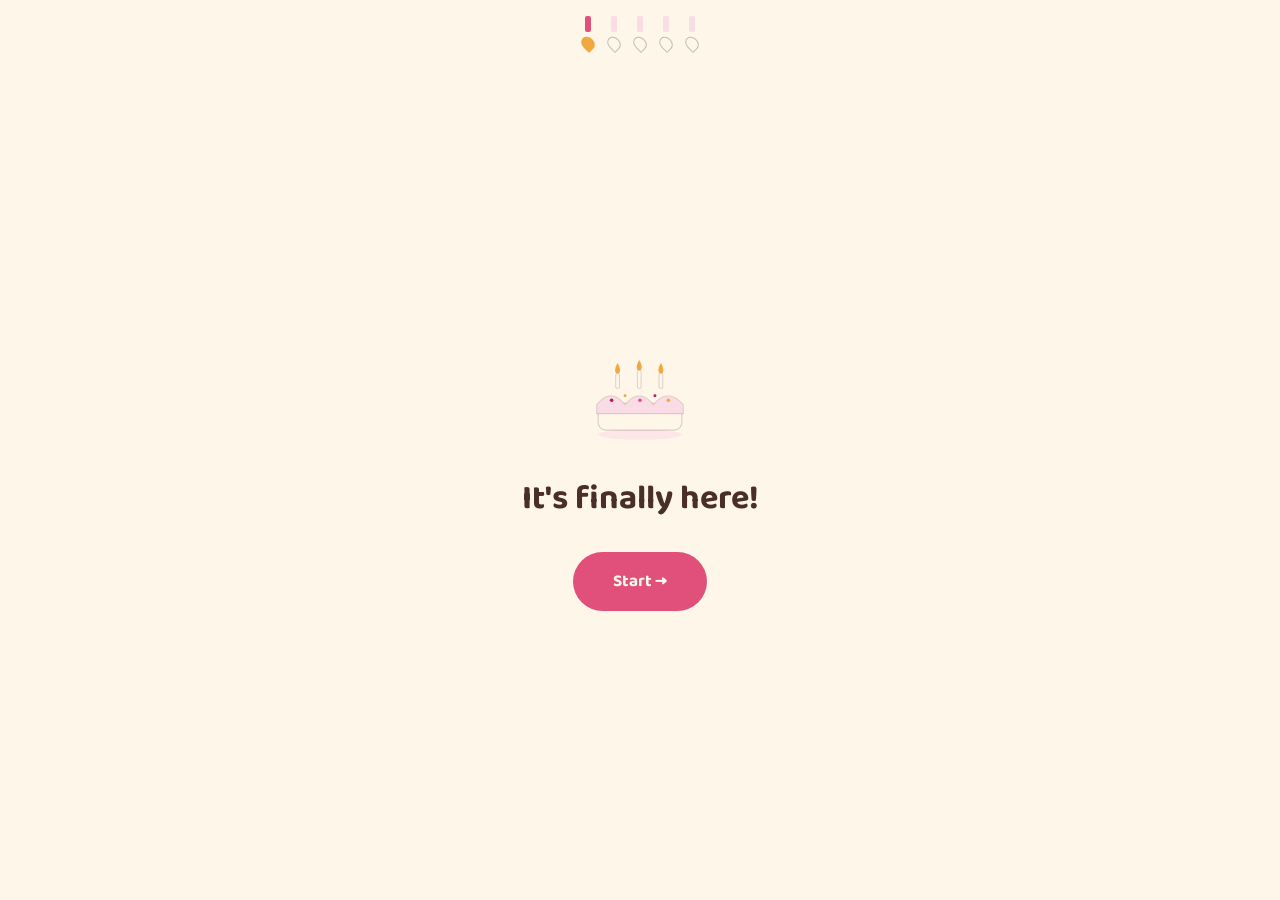
<file: index.html>
<!DOCTYPE html>
<html lang="en">
<head>
<meta charset="UTF-8">
<meta name="viewport" content="width=device-width, initial-scale=1.0">
<title>The countdown is on</title>
<link rel="preconnect" href="https://fonts.googleapis.com">
<link rel="preconnect" href="https://fonts.gstatic.com" crossorigin>
<link href="https://fonts.googleapis.com/css2?family=Baloo+2:wght@500;600;700&family=Nunito:wght@400;600;700&display=swap" rel="stylesheet">
<link rel="stylesheet" href="css/shared.css">
<link rel="stylesheet" href="css/countdown.css">
</head>
<body>

<nav class="candle-track" aria-label="Page 1 of 5">
  <div class="candle active"><div class="flame"></div><div class="stick"></div></div>
  <div class="candle"><div class="flame"></div><div class="stick"></div></div>
  <div class="candle"><div class="flame"></div><div class="stick"></div></div>
  <div class="candle"><div class="flame"></div><div class="stick"></div></div>
  <div class="candle"><div class="flame"></div><div class="stick"></div></div>
</nav>

<div id="particles-layer" class="particles-layer" aria-hidden="true"></div>

<div class="cake-wrap" aria-hidden="true">
  <svg viewBox="0 0 160 150" width="120" height="112">
    <ellipse cx="80" cy="128" rx="56" ry="7" fill="var(--frosting)" opacity="0.6"/>
    <rect x="24" y="86" width="112" height="36" rx="10" fill="var(--cream)" stroke="var(--cocoa)" stroke-opacity="0.2" stroke-width="1.5"/>
    <path d="M22,88 Q41,64 60,88 Q79,64 98,88 Q117,64 138,88 L138,100 L22,100 Z" fill="var(--frosting)" stroke="var(--cocoa)" stroke-opacity="0.15" stroke-width="1.5"/>
    <circle cx="42" cy="82" r="2.4" fill="var(--cherry)"/>
    <circle cx="60" cy="76" r="2" fill="var(--gold)"/>
    <circle cx="80" cy="82" r="2.4" fill="var(--raspberry)"/>
    <circle cx="100" cy="76" r="2" fill="var(--cherry)"/>
    <circle cx="118" cy="82" r="2.4" fill="var(--gold)"/>
    <rect x="47.5" y="46" width="5" height="20" rx="1.5" fill="var(--cream)" stroke="var(--cocoa)" stroke-opacity="0.25" stroke-width="1"/>
    <rect x="76.5" y="42" width="5" height="24" rx="1.5" fill="var(--cream)" stroke="var(--cocoa)" stroke-opacity="0.25" stroke-width="1"/>
    <rect x="105.5" y="46" width="5" height="20" rx="1.5" fill="var(--cream)" stroke="var(--cocoa)" stroke-opacity="0.25" stroke-width="1"/>
    <path class="cake-flame f1" d="M50,32 C45,40 46,46 50,46 C54,46 55,40 50,32 Z" fill="var(--gold)"/>
    <path class="cake-flame f2" d="M79,28 C74,36 75,42 79,42 C83,42 84,36 79,28 Z" fill="var(--gold)"/>
    <path class="cake-flame f3" d="M108,32 C103,40 104,46 108,46 C112,46 113,40 108,32 Z" fill="var(--gold)"/>
  </svg>
</div>

<div id="countdown-view">
  <h1>Someone's birthday is coming...</h1>
  <p class="subtitle">The countdown is on Loveeeeeeee.</p>
  <div class="countdown">
    <div class="unit"><div class="num" id="days">00</div><div class="label">Days</div></div>
    <div class="unit"><div class="num" id="hours">00</div><div class="label">Hours</div></div>
    <div class="unit"><div class="num" id="minutes">00</div><div class="label">Minutes</div></div>
    <div class="unit"><div class="num" id="seconds">00</div><div class="label">Seconds</div></div>
  </div>
</div>

<div class="start-wrap" id="start-wrap">
  <h1>It's finally here!</h1>
  <button class="start-btn" id="start-btn">Start →</button>
</div>

<script src="js/countdown.js"></script>
</body>
</html>
</file>
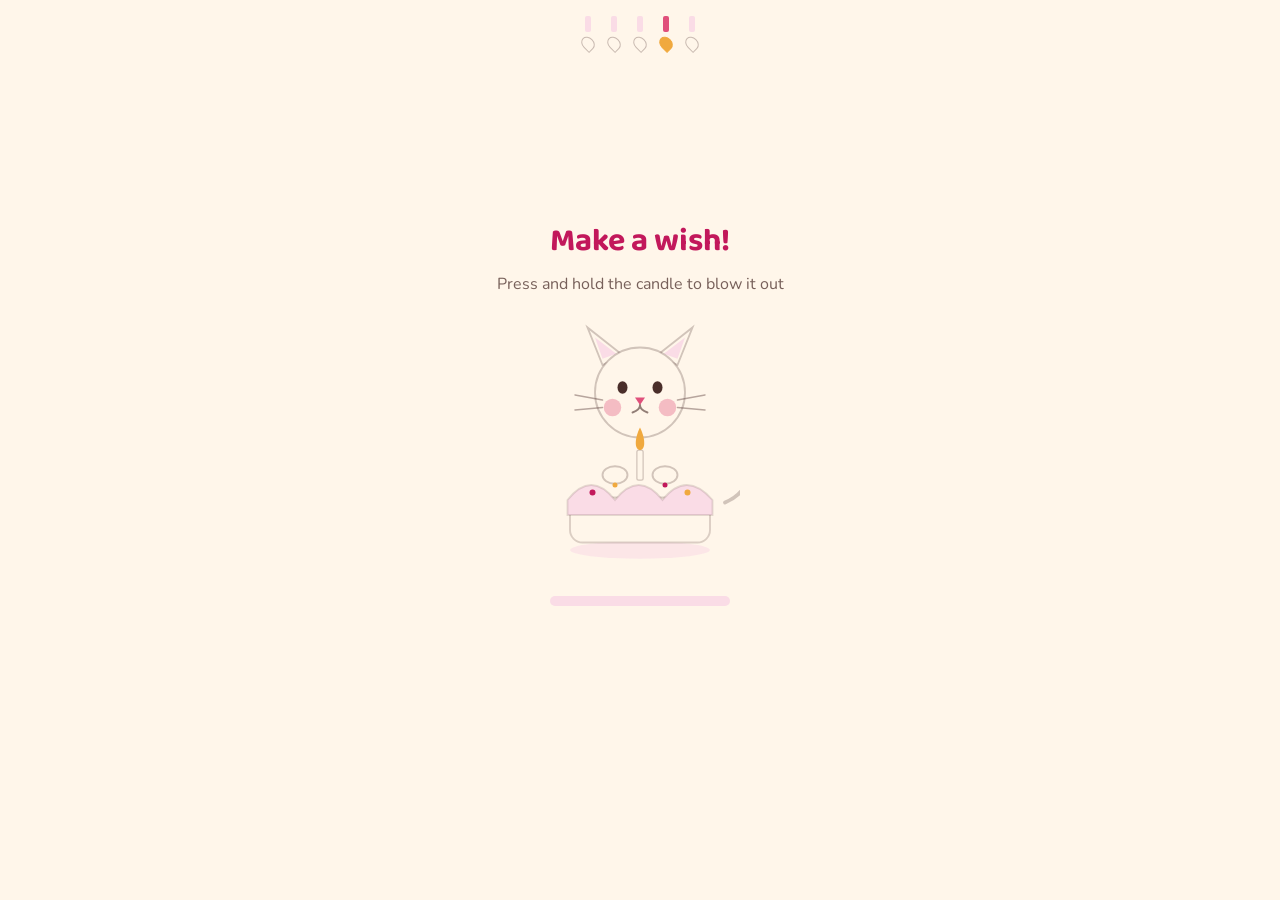
<file: CatAndCakePage.html>
<!DOCTYPE html>
<html lang="en">
<head>
<meta charset="UTF-8">
<meta name="viewport" content="width=device-width, initial-scale=1.0">
<title>Make a Wish</title>
<link rel="preconnect" href="https://fonts.googleapis.com">
<link rel="preconnect" href="https://fonts.gstatic.com" crossorigin>
<link href="https://fonts.googleapis.com/css2?family=Baloo+2:wght@500;600;700&family=Nunito:wght@400;600;700&display=swap" rel="stylesheet">
<link rel="stylesheet" href="css/shared.css">
<link rel="stylesheet" href="css/cat-cake.css">
</head>
<body>

<nav class="candle-track" aria-label="Page 4 of 5">
  <div class="candle"><div class="flame"></div><div class="stick"></div></div>
  <div class="candle"><div class="flame"></div><div class="stick"></div></div>
  <div class="candle"><div class="flame"></div><div class="stick"></div></div>
  <div class="candle active"><div class="flame"></div><div class="stick"></div></div>
  <div class="candle"><div class="flame"></div><div class="stick"></div></div>
</nav>

<h1 class="scene-heading">Make a wish!</h1>
<p class="scene-sub" id="scene-sub">Press and hold the candle to blow it out</p>

<button class="cat-cake-wrap" id="cat-cake-wrap" type="button" aria-label="Press and hold to blow out the candle">
  <svg viewBox="0 0 160 210" xmlns="http://www.w3.org/2000/svg">
    <path d="M148,150 Q172,140 168,110 Q166,95 178,90" fill="none" stroke="var(--cocoa)" stroke-opacity=".25" stroke-width="3" stroke-linecap="round"/>

    <!-- cat ears -->
    <path d="M50,40 L38,10 L66,32 Z" fill="var(--cream)" stroke="var(--cocoa)" stroke-opacity=".25" stroke-width="1.5"/>
    <path d="M110,40 L122,10 L94,32 Z" fill="var(--cream)" stroke="var(--cocoa)" stroke-opacity=".25" stroke-width="1.5"/>
    <path d="M50,35 L44,18 L61,31 Z" fill="var(--frosting)"/>
    <path d="M110,35 L116,18 L99,31 Z" fill="var(--frosting)"/>

    <!-- cat head -->
    <circle cx="80" cy="62" r="36" fill="var(--cream)" stroke="var(--cocoa)" stroke-opacity=".25" stroke-width="1.5"/>

    <!-- whiskers -->
    <path d="M50,68 L28,64 M50,74 L28,76" stroke="var(--cocoa)" stroke-opacity=".4" stroke-width="1.2" stroke-linecap="round"/>
    <path d="M110,68 L132,64 M110,74 L132,76" stroke="var(--cocoa)" stroke-opacity=".4" stroke-width="1.2" stroke-linecap="round"/>

    <!-- cheeks -->
    <g id="cheeks">
      <circle cx="58" cy="74" r="7" fill="var(--raspberry)" opacity=".35"/>
      <circle cx="102" cy="74" r="7" fill="var(--raspberry)" opacity=".35"/>
    </g>

    <!-- eyes -->
    <g id="eyes-open">
      <ellipse cx="66" cy="58" rx="4" ry="5" fill="var(--cocoa)"/>
      <ellipse cx="94" cy="58" rx="4" ry="5" fill="var(--cocoa)"/>
    </g>
    <g id="eyes-closed">
      <path d="M60,58 Q66,52 72,58" stroke="var(--cocoa)" stroke-width="2" fill="none" stroke-linecap="round"/>
      <path d="M88,58 Q94,52 100,58" stroke="var(--cocoa)" stroke-width="2" fill="none" stroke-linecap="round"/>
    </g>

    <!-- nose + mouth -->
    <path d="M76,66 L84,66 L80,72 Z" fill="var(--raspberry)"/>
    <path d="M80,72 Q80,76 74,78 M80,72 Q80,76 86,78" stroke="var(--cocoa)" stroke-opacity=".6" stroke-width="1.5" fill="none" stroke-linecap="round"/>

    <!-- paws peeking over the cake -->
    <ellipse cx="60" cy="128" rx="10" ry="7" fill="var(--cream)" stroke="var(--cocoa)" stroke-opacity=".25" stroke-width="1.5"/>
    <ellipse cx="100" cy="128" rx="10" ry="7" fill="var(--cream)" stroke="var(--cocoa)" stroke-opacity=".25" stroke-width="1.5"/>

    <!-- cake -->
    <ellipse cx="80" cy="188" rx="56" ry="7" fill="var(--frosting)" opacity=".6"/>
    <rect x="24" y="146" width="112" height="36" rx="10" fill="var(--cream)" stroke="var(--cocoa)" stroke-opacity=".2" stroke-width="1.5"/>
    <path d="M22,148 Q41,124 60,148 Q79,124 98,148 Q117,124 138,148 L138,160 L22,160 Z" fill="var(--frosting)" stroke="var(--cocoa)" stroke-opacity=".15" stroke-width="1.5"/>
    <circle cx="42" cy="142" r="2.4" fill="var(--cherry)"/>
    <circle cx="60" cy="136" r="2" fill="var(--gold)"/>
    <circle cx="100" cy="136" r="2" fill="var(--cherry)"/>
    <circle cx="118" cy="142" r="2.4" fill="var(--gold)"/>

    <!-- candle -->
    <rect x="77.5" y="108" width="5" height="24" rx="1.5" fill="var(--cream)" stroke="var(--cocoa)" stroke-opacity=".25" stroke-width="1"/>
    <path id="smoke" d="M80,86 C76,78 84,72 80,64 C76,58 84,52 80,46" stroke="var(--cocoa)" stroke-width="2" fill="none" stroke-linecap="round"/>
    <path id="flame" class="cake-flame" d="M80,90 C75,100 76,108 80,108 C84,108 85,100 80,90 Z" fill="var(--gold)"/>
  </svg>
</button>

<div class="breath-meter" aria-hidden="true">
  <div class="breath-fill" id="breath-fill"></div>
</div>

<button class="next-btn" id="next-btn">Next →</button>
<button class="relight-btn" id="relight-btn">Light it again</button>

<script src="js/cat-cake.js"></script>
</body>
</html>
</file>
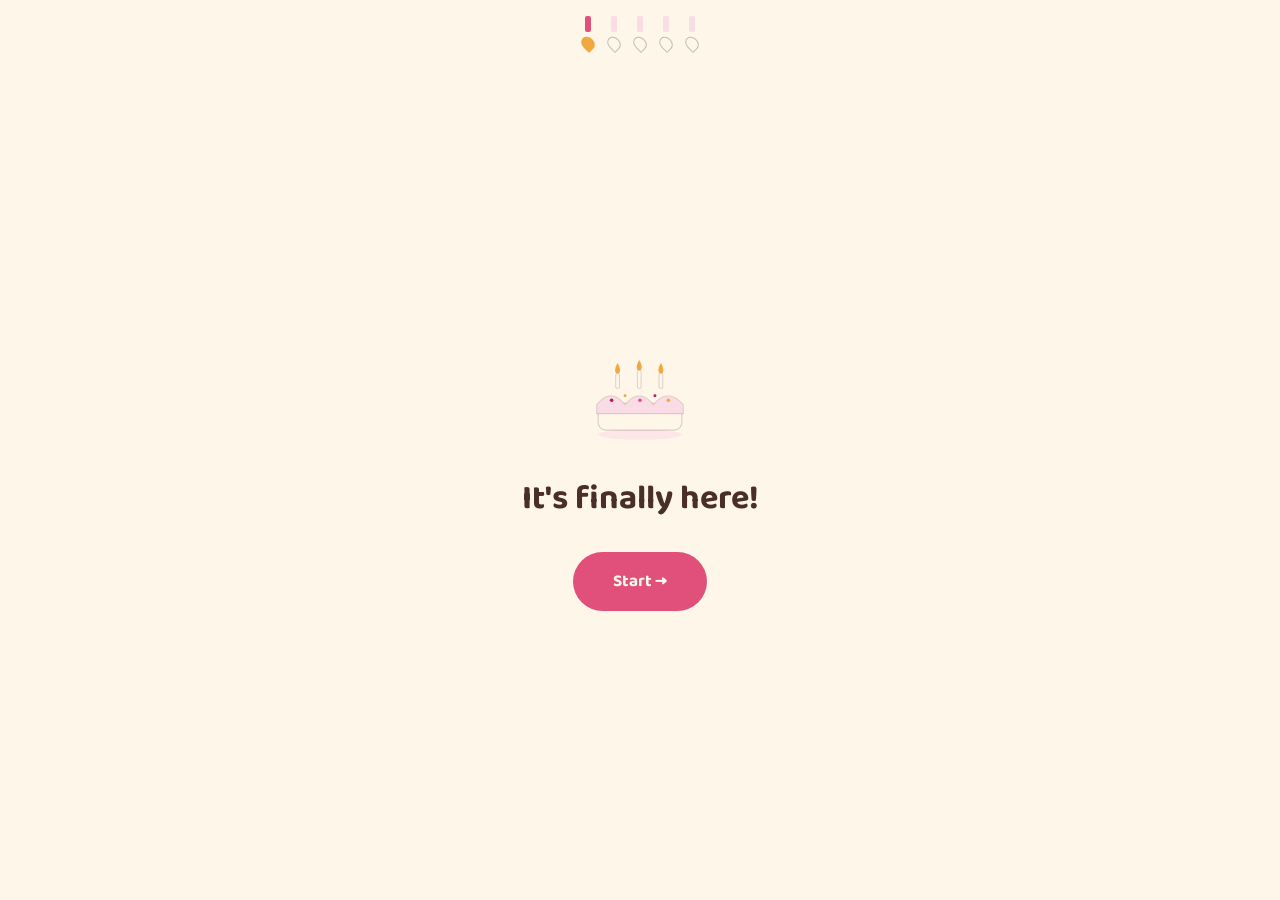
<file: CountDownPage.html>
<!DOCTYPE html>
<html lang="en">
<head>
<meta charset="UTF-8">
<meta name="viewport" content="width=device-width, initial-scale=1.0">
<title>The countdown is on</title>
<link rel="preconnect" href="https://fonts.googleapis.com">
<link rel="preconnect" href="https://fonts.gstatic.com" crossorigin>
<link href="https://fonts.googleapis.com/css2?family=Baloo+2:wght@500;600;700&family=Nunito:wght@400;600;700&display=swap" rel="stylesheet">
<link rel="stylesheet" href="css/shared.css">
<link rel="stylesheet" href="css/countdown.css">
</head>
<body>

<nav class="candle-track" aria-label="Page 1 of 5">
  <div class="candle active"><div class="flame"></div><div class="stick"></div></div>
  <div class="candle"><div class="flame"></div><div class="stick"></div></div>
  <div class="candle"><div class="flame"></div><div class="stick"></div></div>
  <div class="candle"><div class="flame"></div><div class="stick"></div></div>
  <div class="candle"><div class="flame"></div><div class="stick"></div></div>
</nav>

<div id="particles-layer" class="particles-layer" aria-hidden="true"></div>

<div class="cake-wrap" aria-hidden="true">
  <svg viewBox="0 0 160 150" width="120" height="112">
    <ellipse cx="80" cy="128" rx="56" ry="7" fill="var(--frosting)" opacity="0.6"/>
    <rect x="24" y="86" width="112" height="36" rx="10" fill="var(--cream)" stroke="var(--cocoa)" stroke-opacity="0.2" stroke-width="1.5"/>
    <path d="M22,88 Q41,64 60,88 Q79,64 98,88 Q117,64 138,88 L138,100 L22,100 Z" fill="var(--frosting)" stroke="var(--cocoa)" stroke-opacity="0.15" stroke-width="1.5"/>
    <circle cx="42" cy="82" r="2.4" fill="var(--cherry)"/>
    <circle cx="60" cy="76" r="2" fill="var(--gold)"/>
    <circle cx="80" cy="82" r="2.4" fill="var(--raspberry)"/>
    <circle cx="100" cy="76" r="2" fill="var(--cherry)"/>
    <circle cx="118" cy="82" r="2.4" fill="var(--gold)"/>
    <rect x="47.5" y="46" width="5" height="20" rx="1.5" fill="var(--cream)" stroke="var(--cocoa)" stroke-opacity="0.25" stroke-width="1"/>
    <rect x="76.5" y="42" width="5" height="24" rx="1.5" fill="var(--cream)" stroke="var(--cocoa)" stroke-opacity="0.25" stroke-width="1"/>
    <rect x="105.5" y="46" width="5" height="20" rx="1.5" fill="var(--cream)" stroke="var(--cocoa)" stroke-opacity="0.25" stroke-width="1"/>
    <path class="cake-flame f1" d="M50,32 C45,40 46,46 50,46 C54,46 55,40 50,32 Z" fill="var(--gold)"/>
    <path class="cake-flame f2" d="M79,28 C74,36 75,42 79,42 C83,42 84,36 79,28 Z" fill="var(--gold)"/>
    <path class="cake-flame f3" d="M108,32 C103,40 104,46 108,46 C112,46 113,40 108,32 Z" fill="var(--gold)"/>
  </svg>
</div>

<div id="countdown-view">
  <h1>Someone's birthday is coming...</h1>
  <p class="subtitle">The countdown is on Loveeeeeeee.</p>
  <div class="countdown">
    <div class="unit"><div class="num" id="days">00</div><div class="label">Days</div></div>
    <div class="unit"><div class="num" id="hours">00</div><div class="label">Hours</div></div>
    <div class="unit"><div class="num" id="minutes">00</div><div class="label">Minutes</div></div>
    <div class="unit"><div class="num" id="seconds">00</div><div class="label">Seconds</div></div>
  </div>
</div>

<div class="start-wrap" id="start-wrap">
  <h1>It's finally here!</h1>
  <button class="start-btn" id="start-btn">Start →</button>
</div>

<script src="js/countdown.js"></script>
</body>
</html>
</file>
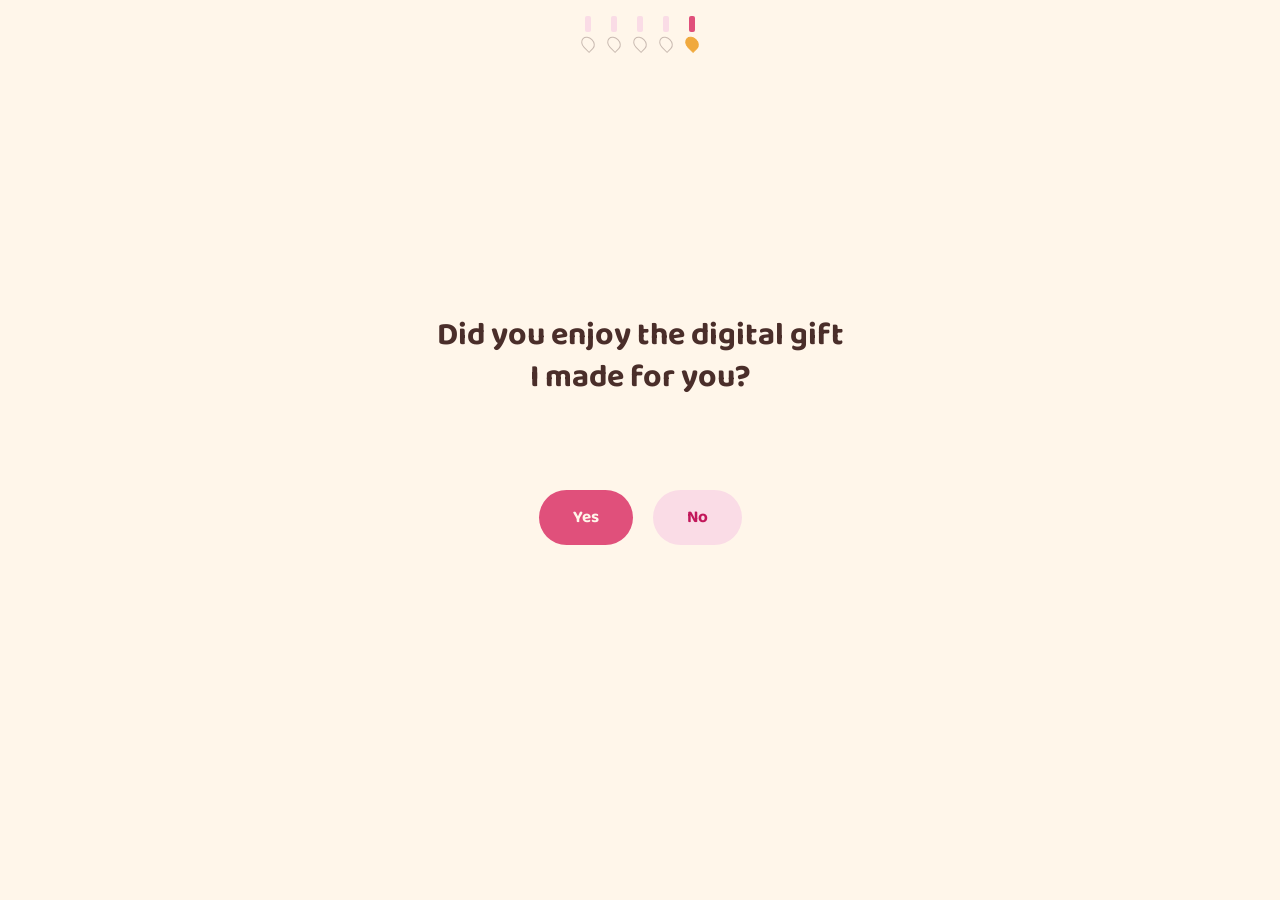
<file: FunClosingPage.html>
<!DOCTYPE html>
<html lang="en">
<head>
<meta charset="UTF-8">
<meta name="viewport" content="width=device-width, initial-scale=1.0">
<title>For Lee-Ann</title>
<link rel="preconnect" href="https://fonts.googleapis.com">
<link rel="preconnect" href="https://fonts.gstatic.com" crossorigin>
<link href="https://fonts.googleapis.com/css2?family=Baloo+2:wght@500;600;700&family=Nunito:wght@400;600;700&display=swap" rel="stylesheet">
<link rel="stylesheet" href="css/shared.css">
<link rel="stylesheet" href="css/closing.css">
</head>
<body>

<nav class="candle-track" aria-label="Page 5 of 5">
  <div class="candle"><div class="flame"></div><div class="stick"></div></div>
  <div class="candle"><div class="flame"></div><div class="stick"></div></div>
  <div class="candle"><div class="flame"></div><div class="stick"></div></div>
  <div class="candle"><div class="flame"></div><div class="stick"></div></div>
  <div class="candle active"><div class="flame"></div><div class="stick"></div></div>
</nav>

<canvas id="fireworks-canvas" aria-hidden="true"></canvas>

<div class="question-section" id="question-section">
  <h1 class="closing-question">Did you enjoy the digital gift I made for you?</h1>
  <div class="dodge-zone" id="dodge-zone">
    <button class="yes-btn" id="yes-btn">Yes</button>
    <button class="no-btn" id="no-btn">No</button>
  </div>
  <p class="dodge-quip" id="dodge-quip" aria-live="polite">&nbsp;</p>
</div>

<div class="finale-content" id="finale-content">
  <h2 class="finale-heading" id="finale-heading">Again Happy Birthday Sthandwasam</h2>
  <p class="finale-message" id="finale-message">I LOVEE YOU TO INFINITY LEE-ANN!!</p>
  <a class="replay-link" id="replay-link" href="/?preview">Play it again from the start</a>
</div>

<script src="js/closing.js"></script>
</body>
</html>
</file>
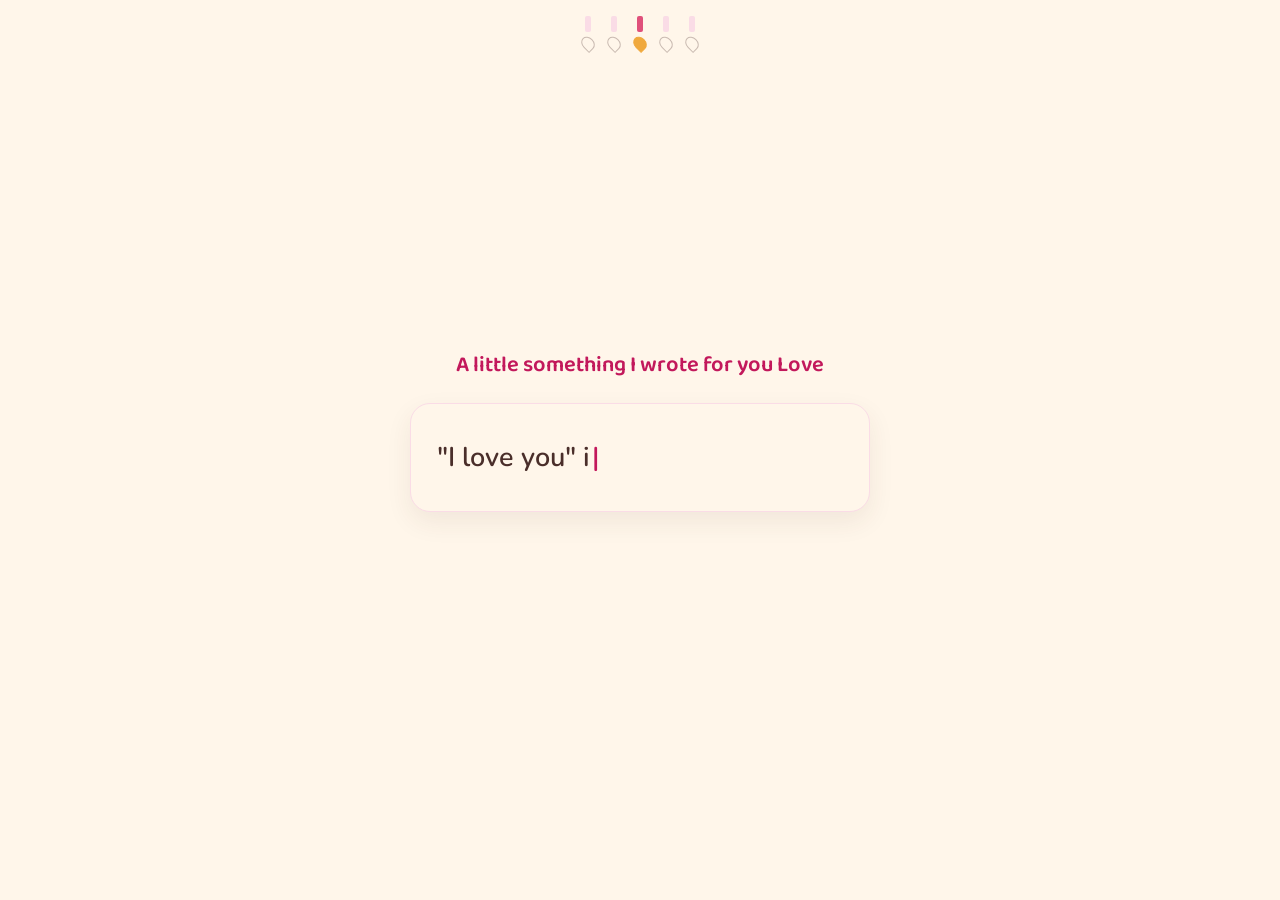
<file: PoemPage.html>
<!DOCTYPE html>
<html lang="en">
<head>
<meta charset="UTF-8">
<meta name="viewport" content="width=device-width, initial-scale=1.0">
<title>A Poem for Lee-Ann</title>
<link rel="preconnect" href="https://fonts.googleapis.com">
<link rel="preconnect" href="https://fonts.gstatic.com" crossorigin>
<link href="https://fonts.googleapis.com/css2?family=Baloo+2:wght@500;600;700&family=Nunito:wght@400;600;700&family=Caveat:wght@500;600&display=swap" rel="stylesheet">
<link rel="stylesheet" href="css/shared.css">
<link rel="stylesheet" href="css/poem.css">

</head>
<body>

<nav class="candle-track" aria-label="Page 3 of 5">
  <div class="candle"><div class="flame"></div><div class="stick"></div></div>
  <div class="candle"><div class="flame"></div><div class="stick"></div></div>
  <div class="candle active"><div class="flame"></div><div class="stick"></div></div>
  <div class="candle"><div class="flame"></div><div class="stick"></div></div>
  <div class="candle"><div class="flame"></div><div class="stick"></div></div>
</nav>

<h1 class="poem-heading">A little something I wrote for you Love</h1>

<div class="poem-card">
  <p class="poem-text" id="poem-text">"I love you" is cute but what about.<br><br>Though the mountains be shaken and the hills still be moved.<br>Yet my unfailing love for you will never be shaken nor my covenant of peace be removed.<br><br>No wind can move what is rooted in my soul.<br>No storm can shake what belongs to you.<br><br>"Isaiah 54:10"</p>
</div>

<button class="next-btn" id="next-btn">Next →</button>

<script src="js/poem.js"></script>
</script>
</body>
</html>
</file>
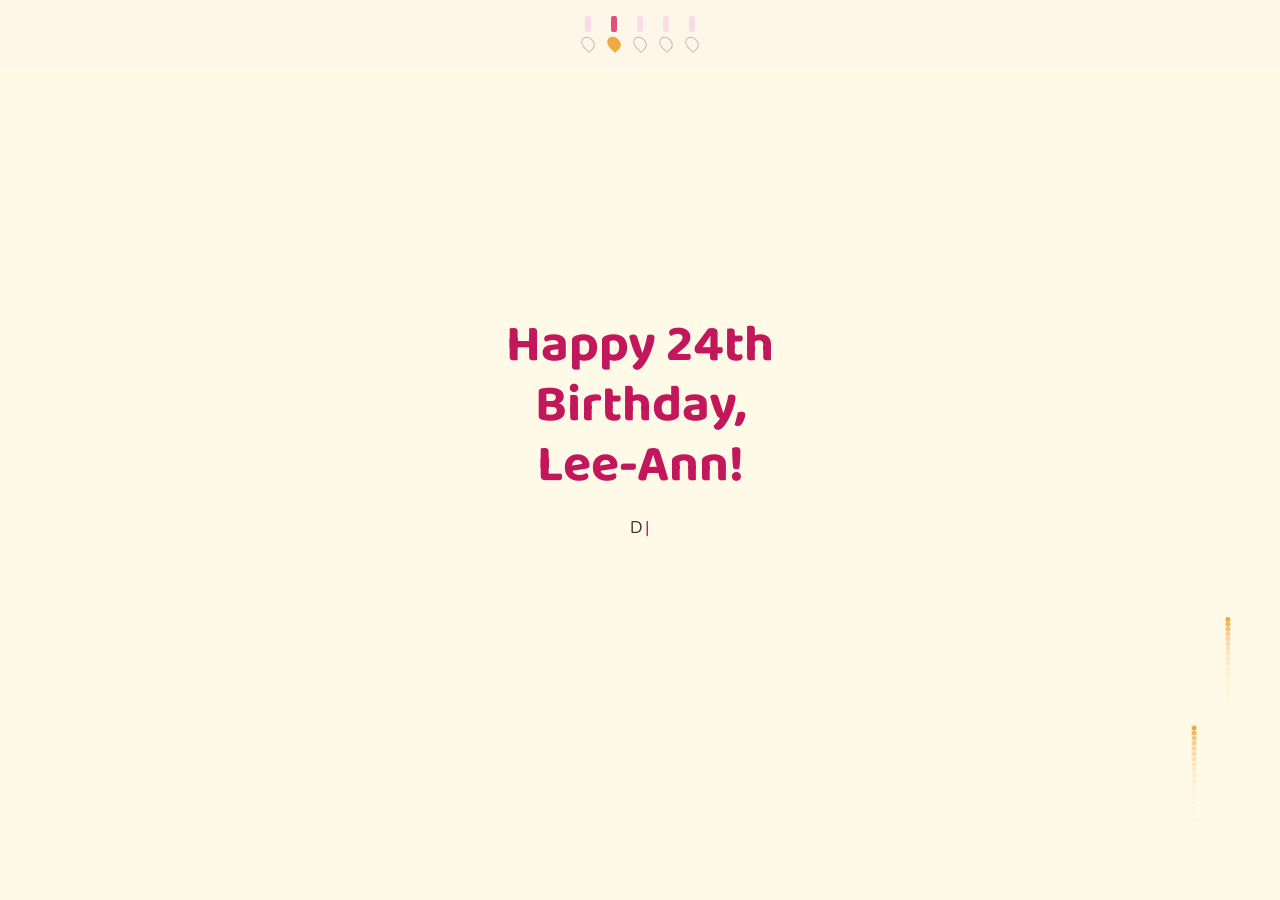
<file: RevealPage.html>
<!DOCTYPE html>
<html lang="en">
<head>
<meta charset="UTF-8">
<meta name="viewport" content="width=device-width, initial-scale=1.0">
<title>Happy Birthday, Lee-Ann!</title>
<link rel="preconnect" href="https://fonts.googleapis.com">
<link rel="preconnect" href="https://fonts.gstatic.com" crossorigin>
<link href="https://fonts.googleapis.com/css2?family=Baloo+2:wght@500;600;700&family=Nunito:wght@400;600;700&display=swap" rel="stylesheet">
<link rel="stylesheet" href="css/shared.css">
<link rel="stylesheet" href="css/reveal.css">
</head>
<body>

<nav class="candle-track" aria-label="Page 2 of 5">
  <div class="candle"><div class="flame"></div><div class="stick"></div></div>
  <div class="candle active"><div class="flame"></div><div class="stick"></div></div>
  <div class="candle"><div class="flame"></div><div class="stick"></div></div>
  <div class="candle"><div class="flame"></div><div class="stick"></div></div>
  <div class="candle"><div class="flame"></div><div class="stick"></div></div>
</nav>

<canvas id="fireworks-canvas" aria-hidden="true"></canvas>

<div class="reveal-content">
  <h1 class="reveal-heading" id="reveal-heading">Happy 24th Birthday,<br>Lee-Ann!</h1>
  <p class="reveal-message" id="reveal-message">Damn where can i begin, this year you accomplised a lot love, from getting a job to moving out to your own place <br>WOW!! congrtas love I am really proud of you. enjoy your birthday <br> ukhule ungakhokhobi<br>-Frozee loves you.</p>
  <button class="continue-btn" id="continue-btn">Continue →</button>
</div>

<script src="js/reveal.js"></script>
</body>
</html>
</file>
<file: css/shared.css>
:root {
    --cream: #FFF6EA;
    --frosting: #FADCE6;
    --raspberry: #E0507B;
    --cherry: #C2185B;
    --cocoa: #4A2E2A;
    --gold: #F0A93E;
    --font-display: 'Baloo 2', sans-serif;
    --font-body: 'Nunito', sans-serif;
  }
  * { box-sizing: border-box; }
  html, body {
    margin: 0;
    min-height: 100dvh;
    background: var(--cream);
    color: var(--cocoa);
    font-family: var(--font-body);
    overflow-x: hidden;
  }
  body {
    display: flex;
    flex-direction: column;
    align-items: center;
    justify-content: center;
    padding: 90px 20px 40px;
    text-align: center;
    position: relative;
  }

  
/* candle progress track — page 1 of 5 is lit */
  .candle-track {
    position: fixed;
    top: 0; left: 0; right: 0;
    display: flex;
    justify-content: center;
    gap: 14px;
    padding: 16px 12px;
    background: var(--cream);
    z-index: 10;
  }
  .candle { display: flex; flex-direction: column-reverse; align-items: center; gap: 4px; }
  .candle .stick { width: 6px; height: 16px; background: var(--frosting); border-radius: 2px; }
  .candle.active .stick { background: var(--raspberry); }
  .candle .flame {
    width: 12px; height: 15px;
    border-radius: 50% 50% 50% 0;
    transform: rotate(-45deg);
    background: transparent;
    border: 1.5px solid var(--cocoa);
    opacity: .3;
  }
  .candle.active .flame {
    background: var(--gold);
    border-color: var(--gold);
    opacity: 1;
    animation: flicker 1.6s ease-in-out infinite;
  }
  @media (prefers-reduced-motion: reduce) {
    .candle.active .flame { animation: none; }
  }
  @keyframes flicker {
    0%, 100% { transform: rotate(-45deg) scale(1); }
    50% { transform: rotate(-40deg) scale(1.12); }
  }
</file>
<file: css/countdown.css>
/* ambient floating hearts, stars, bows */
  .particles-layer {
    position: fixed;
    inset: 0;
    pointer-events: none;
    overflow: hidden;
    z-index: 1;
  }
  .particle {
    position: absolute;
    bottom: -30px;
    opacity: 0;
    animation: floatUp linear forwards;
  }
  @keyframes floatUp {
    0% { transform: translateY(0) translateX(0) rotate(var(--rot-start, 0deg)); opacity: 0; }
    12% { opacity: .9; }
    85% { opacity: .8; }
    100% { transform: translateY(-115vh) translateX(var(--drift, 20px)) rotate(var(--rot-end, 40deg)); opacity: 0; }
  }

  /* content sits above the ambient layer, below the fixed nav */
  #countdown-view, .start-wrap { position: relative; z-index: 2; }

  /* cake illustration */
  .cake-wrap { margin-bottom: 14px; }
  .cake-flame {
    transform-origin: 50% 100%;
    animation: cakeFlicker 1.4s ease-in-out infinite;
  }
  .cake-flame.f2 { animation-delay: .3s; }
  .cake-flame.f3 { animation-delay: .55s; }
  @keyframes cakeFlicker {
    0%, 100% { transform: scale(1) rotate(0deg); }
    50% { transform: scale(1.1) rotate(4deg); }
  }
  @media (prefers-reduced-motion: reduce) {
    .cake-flame { animation: none; }
  }

  h1 {
    font-family: var(--font-display);
    font-weight: 700;
    font-size: clamp(24px, 6vw, 34px);
    margin: 0 0 8px;
  }
  .subtitle {
    font-size: clamp(14px, 3.5vw, 16px);
    color: var(--cocoa);
    opacity: .75;
    margin: 0 0 32px;
  }

  .countdown {
    display: grid;
    grid-template-columns: repeat(4, minmax(0, 1fr));
    gap: 12px;
    width: 100%;
    max-width: 420px;
  }
  .unit {
    background: var(--frosting);
    border-radius: 16px;
    padding: 16px 4px;
  }
  .unit .num {
    font-family: var(--font-display);
    font-weight: 700;
    font-size: clamp(28px, 8vw, 40px);
    line-height: 1;
  }
  .unit .label {
    font-size: 11px;
    letter-spacing: 0.08em;
    text-transform: uppercase;
    opacity: .7;
    margin-top: 6px;
  }
  @media (max-width: 380px) {
    .countdown { grid-template-columns: repeat(2, minmax(0, 1fr)); }
  }

  .start-wrap {
    display: none;
    flex-direction: column;
    align-items: center;
    gap: 18px;
    animation: pop-in .5s cubic-bezier(.34,1.56,.64,1);
  }
  .start-wrap.visible { display: flex; }
  @keyframes pop-in {
    0% { opacity: 0; transform: scale(.85) translateY(8px); }
    100% { opacity: 1; transform: scale(1) translateY(0); }
  }
  @media (prefers-reduced-motion: reduce) {
    .start-wrap { animation: none; }
  }

  .start-btn {
    font-family: var(--font-display);
    font-weight: 700;
    font-size: 17px;
    color: var(--cream);
    background: var(--raspberry);
    border: none;
    border-radius: 999px;
    padding: 16px 40px;
    cursor: pointer;
    transition: transform .15s ease;
  }
  .start-btn:active { transform: scale(.96); }
  .start-btn:focus-visible { outline: 3px solid var(--cherry); outline-offset: 3px; }

  .confetti-piece {
    position: fixed;
    width: 8px; height: 8px;
    border-radius: 2px;
    pointer-events: none;
    z-index: 20;
  }
</file>
<file: css/cat-cake.css>
.scene-heading {
    font-family: var(--font-display);
    font-weight: 700;
    font-size: clamp(24px, 6vw, 32px);
    color: var(--cherry);
    margin: 0 0 6px;
  }
  .scene-sub {
    font-size: clamp(14px, 3.5vw, 16px);
    color: var(--cocoa);
    opacity: .75;
    margin: 0 0 20px;
    min-height: 1.4em;
  }

  .cat-cake-wrap {
    background: none;
    border: none;
    padding: 0;
    margin: 0 0 18px;
    cursor: pointer;
    touch-action: none;
    display: block;
    border-radius: 20px;
  }
  .cat-cake-wrap:focus-visible {
    outline: 3px solid var(--cherry);
    outline-offset: 6px;
  }
  .cat-cake-wrap svg { display: block; width: 200px; height: auto; }

  #cheeks { transform-origin: 80px 75px; }
  @media (prefers-reduced-motion: no-preference) {
    #cheeks { transition: transform .25s ease; }
    #cheeks.puffing { transform: scale(1.4); }
  }

  #eyes-closed { opacity: 0; transition: opacity .3s ease; }
  #eyes-open { opacity: 1; transition: opacity .3s ease; }
  .eyes-happy #eyes-open { opacity: 0; }
  .eyes-happy #eyes-closed { opacity: 1; }

  #flame {
    transform-origin: 50% 100%;
    transition: transform .35s ease, opacity .35s ease;
  }
  #flame.cake-flame { animation: flicker 1.3s ease-in-out infinite; }
  #flame.intense { animation: flickerIntense .5s ease-in-out infinite; }
  #flame.out { transform: scale(0); opacity: 0; }
  @media (prefers-reduced-motion: reduce) {
    #flame.cake-flame, #flame.intense { animation: none; }
  }
  @keyframes flicker {
    0%, 100% { transform: scale(1) rotate(0deg); }
    50% { transform: scale(1.08) rotate(3deg); }
  }
  @keyframes flickerIntense {
    0%, 100% { transform: scale(1) rotate(-6deg); }
    50% { transform: scale(1.25) rotate(8deg); }
  }

  #smoke { opacity: 0; }
  #smoke.show { animation: smokeDrift 1.6s ease forwards; }
  @media (prefers-reduced-motion: reduce) {
    #smoke.show { animation: none; opacity: 0; }
  }
  @keyframes smokeDrift {
    0% { opacity: .9; transform: translateY(0); }
    100% { opacity: 0; transform: translateY(-26px); }
  }

  .breath-meter {
    width: 180px;
    height: 10px;
    background: var(--frosting);
    border-radius: 999px;
    overflow: hidden;
    margin-bottom: 26px;
  }
  .breath-fill {
    width: 0%;
    height: 100%;
    background: var(--raspberry);
    border-radius: 999px;
  }

  .next-btn {
    font-family: var(--font-display);
    font-weight: 700;
    font-size: 17px;
    color: var(--cream);
    background: var(--raspberry);
    border: none;
    border-radius: 999px;
    padding: 16px 40px;
    cursor: pointer;
    opacity: 0;
    pointer-events: none;
    transform: translateY(6px);
    transition: opacity .6s ease, transform .3s ease;
    margin-bottom: 12px;
  }
  .next-btn.visible { opacity: 1; pointer-events: auto; transform: translateY(0); }
  .next-btn:active { transform: scale(.96); }
  .next-btn:focus-visible { outline: 3px solid var(--cherry); outline-offset: 3px; }
  @media (prefers-reduced-motion: reduce) {
    .next-btn { transition: opacity .3s ease; transform: none; }
    .next-btn.visible { transform: none; }
  }

  .relight-btn {
    font-family: var(--font-body);
    font-weight: 700;
    font-size: 14px;
    color: var(--cherry);
    background: none;
    border: none;
    text-decoration: underline;
    cursor: pointer;
    opacity: 0;
    pointer-events: none;
    transition: opacity .6s ease;
    padding: 6px;
  }
  .relight-btn.visible { opacity: .8; pointer-events: auto; }

  .confetti-piece {
    position: fixed;
    width: 8px; height: 8px;
    border-radius: 2px;
    pointer-events: none;
    z-index: 20;
  }
</file>
<file: css/closing.css>
#fireworks-canvas {
    position: fixed;
    inset: 0;
    z-index: 1;
    pointer-events: none;
  }

  /* ---- question section ---- */
  .question-section {
    position: relative;
    z-index: 2;
    width: 100%;
    max-width: 420px;
    transition: opacity .35s ease;
  }
  .question-section.leaving { opacity: 0; }

  .closing-question {
    font-family: var(--font-display);
    font-weight: 700;
    font-size: clamp(24px, 6.5vw, 32px);
    line-height: 1.3;
    color: var(--cocoa);
    margin: 0 0 34px;
  }

  .dodge-zone {
    position: relative;
    display: flex;
    justify-content: center;
    align-items: center;
    gap: 20px;
    min-height: 170px;
    width: 100%;
  }

  .yes-btn, .no-btn {
    font-family: var(--font-display);
    font-weight: 700;
    font-size: 17px;
    border-radius: 999px;
    padding: 14px 34px;
    cursor: pointer;
    border: none;
  }
  .yes-btn {
    color: var(--cream);
    background: var(--raspberry);
    transition: transform .15s ease;
    animation: yesBounce 1.8s ease-in-out infinite;
  }
  @keyframes yesBounce {
  0%, 60%, 100% { transform: translateY(0); }
  30% { transform: translateY(-10px); }
}
@media (prefers-reduced-motion: reduce) {
  .yes-btn { animation: none; }
}
  .yes-btn:active { transform: scale(.96);  animation-play-state: paused;}
  .yes-btn:focus-visible { outline: 3px solid var(--cherry); outline-offset: 3px; }

  .no-btn {
    color: var(--cherry);
    background: var(--frosting);
  }
  .no-btn:focus-visible { outline: 3px solid var(--cherry); outline-offset: 3px; }

  .dodge-quip {
    font-size: 13px;
    color: var(--cherry);
    opacity: .8;
    min-height: 1.4em;
    margin: 14px 0 0;
  }

  /* ---- finale ---- */
  .finale-content {
    display: none;
    position: relative;
    z-index: 2;
    flex-direction: column;
    align-items: center;
    max-width: 480px;
  }
  .finale-content.visible { display: flex; }

  .finale-heading {
    font-family: var(--font-display);
    font-weight: 700;
    font-size: clamp(32px, 9vw, 52px);
    line-height: 1.15;
    color: var(--cherry);
    margin: 0 0 18px;
  }
  .reveal-word { display: inline-block; }
  @media (prefers-reduced-motion: no-preference) {
    .reveal-word {
      opacity: 0;
      transform: translateY(10px);
      transition: opacity .35s ease, transform .35s ease;
    }
    .reveal-word.shown { opacity: 1; transform: translateY(0); }
  }

  .finale-message {
    font-size: clamp(15px, 4vw, 17px);
    color: var(--cocoa);
    max-width: 38ch;
    margin: 0 0 28px;
    line-height: 1.6;
    min-height: 1.6em;
  }
  .finale-message.typing::after {
    content: '|';
    display: inline-block;
    margin-left: 2px;
    color: var(--cherry);
  }
  @media (prefers-reduced-motion: no-preference) {
    .finale-message.typing::after { animation: blink .9s steps(1) infinite; }
  }
  @keyframes blink { 50% { opacity: 0; } }

  .replay-link {
    font-family: var(--font-body);
    font-weight: 700;
    font-size: 13px;
    color: var(--cherry);
    text-decoration: underline;
    opacity: 0;
    transition: opacity .6s ease;
  }
  .replay-link.visible { opacity: .75; }
</file>
<file: css/poem.css>
.poem-heading {
    font-family: var(--font-display);
    font-weight: 600;
    font-size: clamp(18px, 4.5vw, 22px);
    color: var(--cherry);
    margin: 0 0 20px;
  }

  .poem-card {
    background: var(--cream);
    border: 1.5px solid var(--frosting);
    border-radius: 20px;
    box-shadow: 0 10px 26px rgba(74, 46, 42, 0.08);
    padding: 30px 26px;
    max-width: 460px;
    width: 100%;
    text-align: left;
    margin-bottom: 32px;
  }

  .poem-text {
    font-family: var(--font-hand);
    font-weight: 600;
    font-size: clamp(21px, 5.5vw, 27px);
    line-height: 1.75;
    color: var(--cocoa);
    margin: 0;
    min-height: 1.75em;
  }
  .poem-text.typing::after {
    content: '|';
    display: inline-block;
    margin-left: 2px;
    color: var(--cherry);
  }
  @media (prefers-reduced-motion: no-preference) {
    .poem-text.typing::after { animation: blink .9s steps(1) infinite; }
  }
  @keyframes blink { 50% { opacity: 0; } }

  .next-btn {
    font-family: var(--font-display);
    font-weight: 700;
    font-size: 17px;
    color: var(--cream);
    background: var(--raspberry);
    border: none;
    border-radius: 999px;
    padding: 16px 40px;
    cursor: pointer;
    opacity: 0;
    pointer-events: none;
    transform: translateY(6px);
    transition: opacity .6s ease, transform .3s ease;
  }
  .next-btn.visible { opacity: 1; pointer-events: auto; transform: translateY(0); }
  .next-btn:active { transform: scale(.96); }
  .next-btn:focus-visible { outline: 3px solid var(--cherry); outline-offset: 3px; }
  @media (prefers-reduced-motion: reduce) {
    .next-btn { transition: opacity .3s ease; transform: none; }
    .next-btn.visible { transform: none; }
  }
</file>
<file: css/reveal.css>
#fireworks-canvas {
    position: fixed;
    inset: 0;
    z-index: 1;
    pointer-events: none;
  }

  .reveal-content {
    position: relative;
    z-index: 2;
    display: flex;
    flex-direction: column;
    align-items: center;
    max-width: 480px;
  }

  .reveal-heading {
    font-family: var(--font-display);
    font-weight: 700;
    font-size: clamp(32px, 9vw, 52px);
    line-height: 1.15;
    color: var(--cherry);
    margin: 0 0 18px;
  }
  .reveal-word { display: inline-block; }
  @media (prefers-reduced-motion: no-preference) {
    .reveal-word {
      opacity: 0;
      transform: translateY(10px);
      transition: opacity .35s ease, transform .35s ease;
    }
    .reveal-word.shown { opacity: 1; transform: translateY(0); }
  }

  .reveal-message {
    font-size: clamp(15px, 4vw, 17px);
    color: var(--cocoa);
    max-width: 38ch;
    margin: 0 0 34px;
    line-height: 1.6;
    min-height: 1.6em;
  }
  .reveal-message.typing::after {
    content: '|';
    display: inline-block;
    margin-left: 2px;
    color: var(--cherry);
  }
  @media (prefers-reduced-motion: no-preference) {
    .reveal-message.typing::after { animation: blink .9s steps(1) infinite; }
  }
  @keyframes blink { 50% { opacity: 0; } }

  .continue-btn {
    font-family: var(--font-display);
    font-weight: 700;
    font-size: 17px;
    color: var(--cream);
    background: var(--raspberry);
    border: none;
    border-radius: 999px;
    padding: 16px 40px;
    cursor: pointer;
    opacity: 0;
    pointer-events: none;
    transform: translateY(6px);
    transition: opacity .6s ease, transform .3s ease;
  }
  .continue-btn.visible { opacity: 1; pointer-events: auto; transform: translateY(0); }
  .continue-btn:active { transform: scale(.96); }
  .continue-btn:focus-visible { outline: 3px solid var(--cherry); outline-offset: 3px; }
  @media (prefers-reduced-motion: reduce) {
    .continue-btn { transition: opacity .3s ease; transform: none; }
    .continue-btn.visible { transform: none; }
  }
</file>
